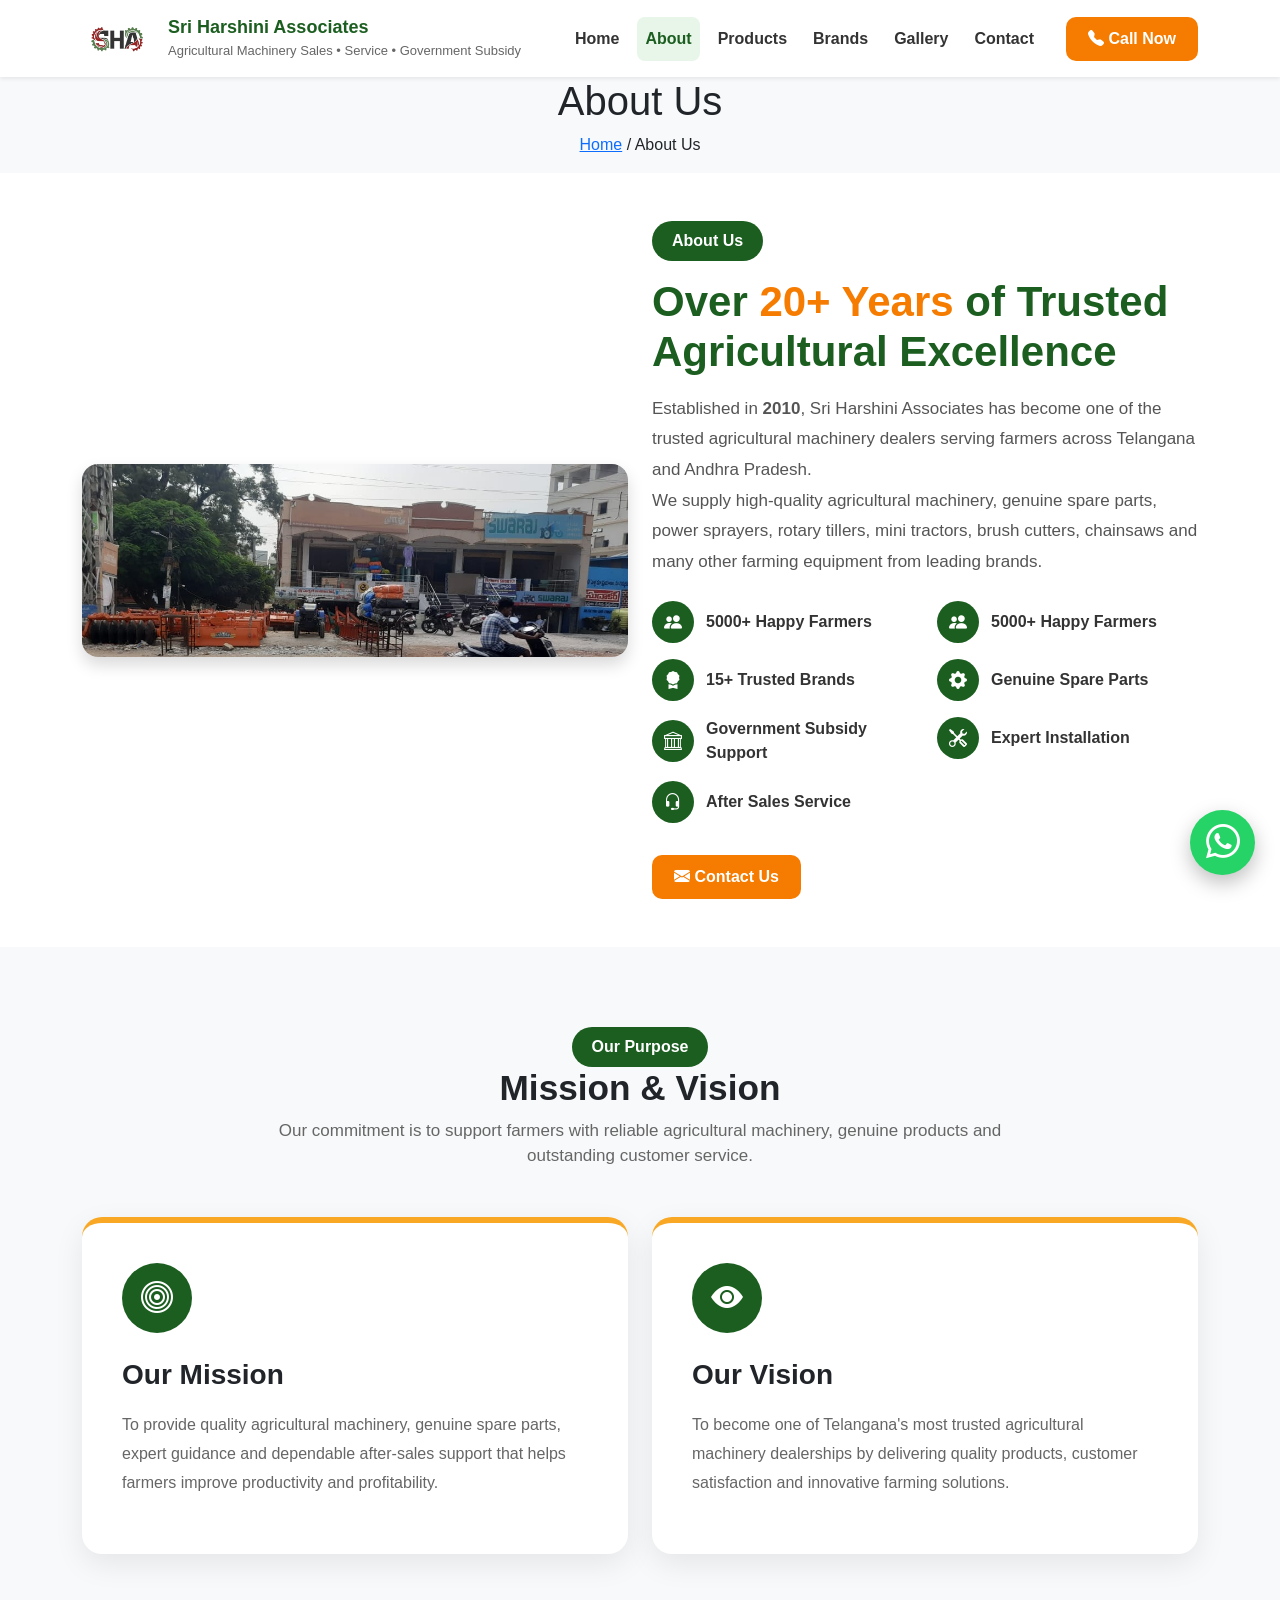
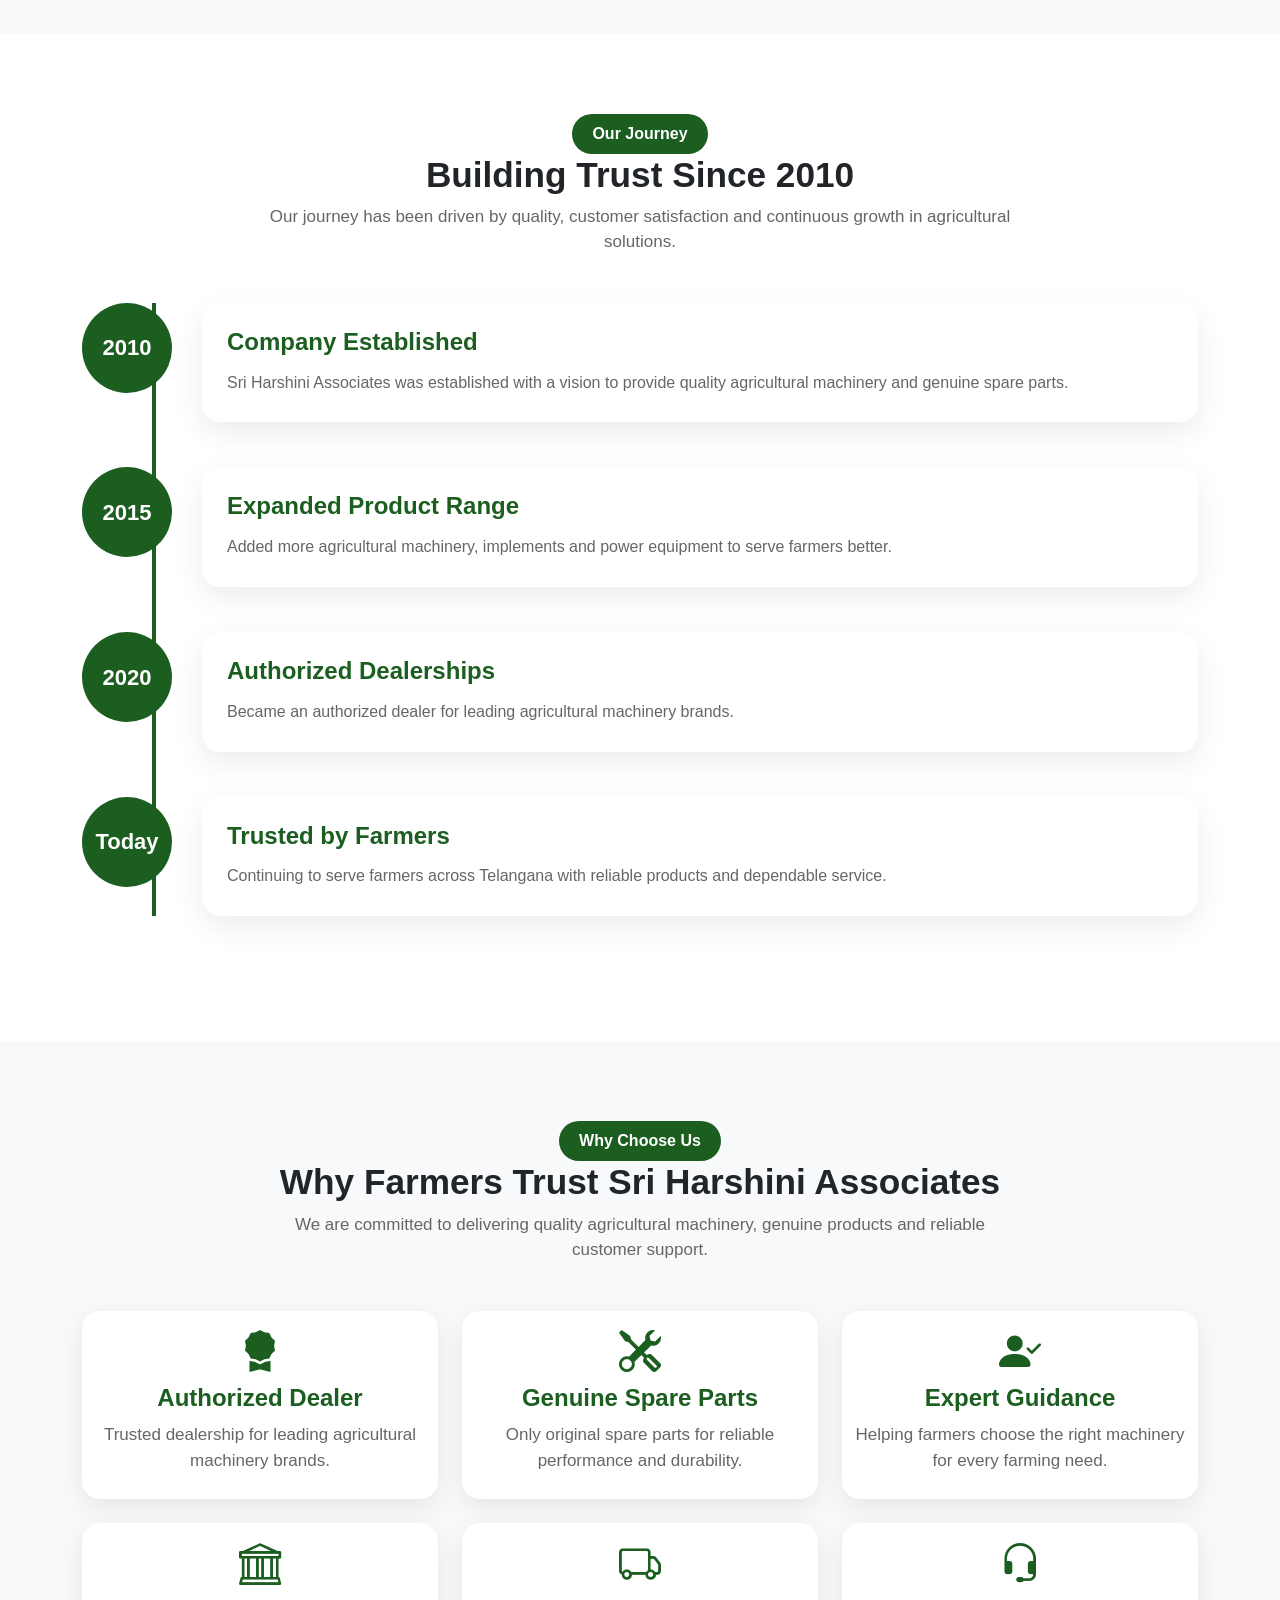
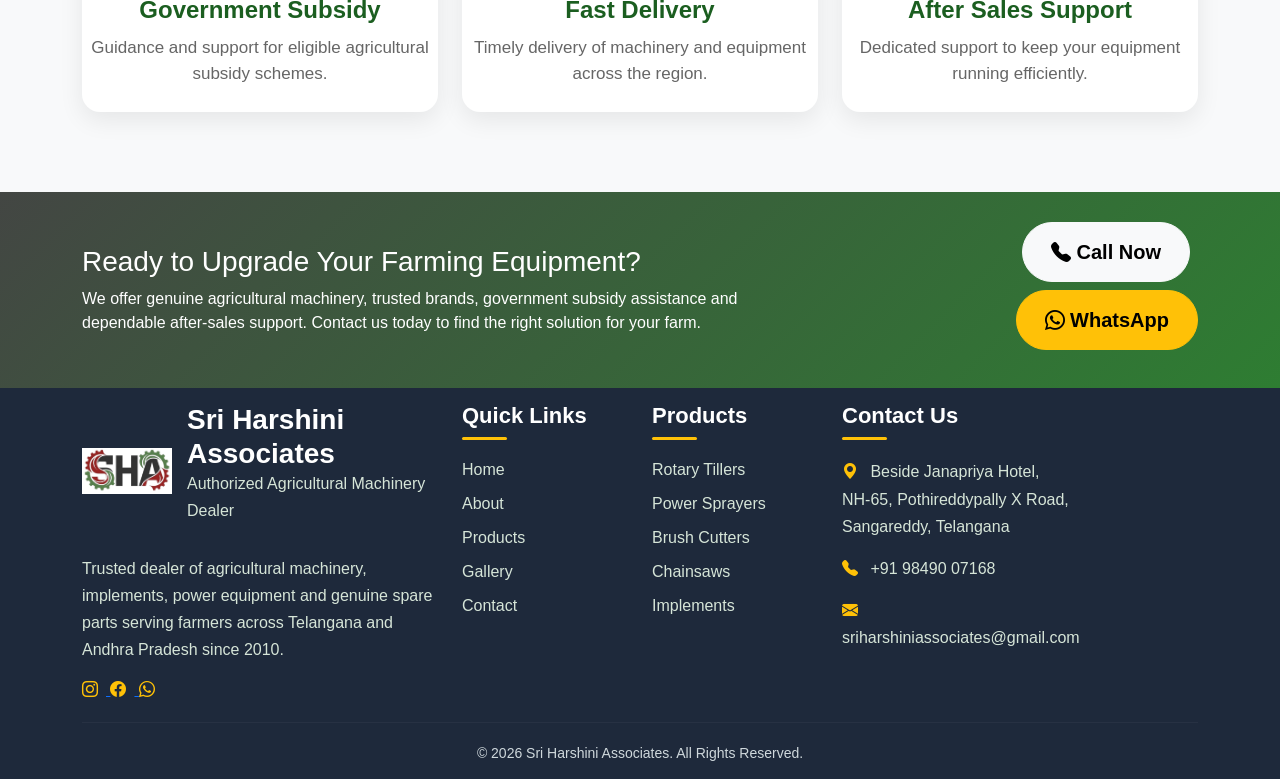
<file: about.html>
<!DOCTYPE html>
<html lang="en">

<head>

    <meta charset="UTF-8">
    <meta name="viewport" content="width=device-width, initial-scale=1.0">

        <title>
        About Us | Sri Harshini Associates
        </title>

    <link rel="icon" href="favicon/favicon.ico">

    <!-- Bootstrap -->
    <link href="https://cdn.jsdelivr.net/npm/bootstrap@5.3.7/dist/css/bootstrap.min.css" rel="stylesheet">

    <!-- Bootstrap Icons -->
    <link href="https://cdn.jsdelivr.net/npm/bootstrap-icons@1.13.1/font/bootstrap-icons.min.css" rel="stylesheet">

    <!-- Custom CSS -->
    <link rel="stylesheet" href="assets/css/style.css">

</head>

<body>
<!-- Navigation -->

<!-- ================= NAVBAR ================= -->

<nav class="navbar navbar-expand-lg sticky-top shadow-sm bg-white">

    <div class="container">

        <!-- Logo + Company -->

        <a class="navbar-brand d-flex align-items-center" href="index.html">

            <img src="assets/images/logo/logo.png"
                 alt="Sri Harshini Associates"
                 class="logo me-3">

            <div>

                 <h5 class="company-name">
                    Sri Harshini Associates
                </h5>

                <p class="company-tagline">
                    Agricultural Machinery Sales • Service • Government Subsidy
                </p>

            </div>

        </a>

        <!-- Mobile Button -->

        <button class="navbar-toggler"
                type="button"
                data-bs-toggle="collapse"
                data-bs-target="#navbarNav">

            <span class="navbar-toggler-icon"></span>

        </button>

        <!-- Menu -->

        <div class="collapse navbar-collapse" id="navbarNav">

            <ul class="navbar-nav ms-auto align-items-lg-center">

                <li class="nav-item">
                    <a class="nav-link" href="index.html">Home</a>
                </li>

                <li class="nav-item">
                    <a class="nav-link active" href="about.html">About</a>
                </li>

                <li class="nav-item">
                    <a class="nav-link" href="products.html">Products</a>
                </li>

                <li class="nav-item">
                    <a class="nav-link" href="brands.html">Brands</a>
                </li>

                <li class="nav-item">
                    <a class="nav-link" href="gallery.html">Gallery</a>
                </li>

                <li class="nav-item">
                    <a class="nav-link" href="contact.html">Contact</a>
                </li>

            </ul>

            <a href="tel:+919849007168" class="btn call-btn ms-lg-4 mt-3 mt-lg-0">

                <i class="bi bi-telephone-fill"></i>

                Call Now

            </a>

        </div>

    </div>

</nav>
<!-- ===========================
        PAGE BANNER
============================ -->

<section class="page-banner">

    <div class="container text-center">

        <h1>About Us</h1>

        <p>
            <a href="index.html">Home</a>
            <span>/</span>
            About Us
        </p>

    </div>

</section>
<!-- ================= ABOUT US ================= -->

<section class="about-section py-5" id="about">
    <div class="container">

        <div class="row align-items-center">

            <!-- Left Image -->

            <div class="col-lg-6 mb-4 mb-lg-0">

                <img src="assets/images/hero/about-showroom.jpg"
                     class="img-fluid rounded-4 shadow"
                     alt="Sri Harshini Associates">

            </div>

            <!-- Right Content -->

            <div class="col-lg-6">

                <span class="section-tag">About Us</span>

                <h2 class="section-title mt-3">
                    Over <span class="highlight-text">20+ Years</span> of Trusted Agricultural Excellence
                </h2>

                <p class="section-subtitle mt-3">

                    Established in <strong>2010</strong>, Sri Harshini Associates has become one of the trusted agricultural machinery dealers serving farmers across Telangana and Andhra Pradesh.

                </p>

                <p>

                    We supply high-quality agricultural machinery, genuine spare parts, power sprayers, rotary tillers, mini tractors, brush cutters, chainsaws and many other farming equipment from leading brands.

                </p>

                <div class="row mt-4">

                    <div class="col-6 mb-3">
                        <div class="about-feature">
                            <i class="bi bi-people-fill"></i>
                            <span>5000+ Happy Farmers</span>
                        </div>
                    </div>

                    <div class="col-6 mb-3">
                        <div class="about-feature">
                            <i class="bi bi-people-fill"></i>
                            <span>5000+ Happy Farmers</span>
                        </div>
                    </div>

                    <div class="col-6 mb-3">
                        <div class="about-feature">
                            <i class="bi bi-award-fill"></i>
                            <span>15+ Trusted Brands</span>
                        </div>
                    </div>

                    <div class="col-6 mb-3">
                        <div class="about-feature">
                            <i class="bi bi-gear-fill"></i>
                            <span>Genuine Spare Parts</span>
                        </div>
                    </div>

                    <div class="col-6 mb-3">
                        <div class="about-feature">
                            <i class="bi bi-bank"></i>
                            <span>Government Subsidy Support</span>
                        </div>
                    </div>

                    <div class="col-6 mb-3">
                        <div class="about-feature">
                            <i class="bi bi-tools"></i>
                            <span>Expert Installation</span>
                        </div>
                    </div>

                    <div class="col-6 mb-3">
                        <div class="about-feature">
                            <i class="bi bi-headset"></i>
                            <span>After Sales Service</span>
                        </div>
                    </div>
                </div>

                <a href="contact.html" class="btn call-btn mt-3">
                    <i class="bi bi-envelope-fill"></i>
                    Contact Us
                </a>

            </div>

        </div>

    </div>
</section>

<!-- ===========================
        MISSION & VISION
============================ -->

<section class="mission-section">

    <div class="container">

        <div class="text-center mb-5">

            <span class="section-tag">Our Purpose</span>

            <h2 class="section-title">
                Mission & Vision
            </h2>

            <p class="section-subtitle">
                Our commitment is to support farmers with reliable agricultural machinery,
                genuine products and outstanding customer service.
            </p>

        </div>

        <div class="row g-4">

            <!-- Mission -->

            <div class="col-lg-6">

                <div class="mission-card">

                    <div class="mission-icon">

                        <i class="bi bi-bullseye"></i>

                    </div>

                    <h3>Our Mission</h3>

                    <p>

                        To provide quality agricultural machinery, genuine spare parts,
                        expert guidance and dependable after-sales support that helps
                        farmers improve productivity and profitability.

                    </p>

                </div>

            </div>

            <!-- Vision -->

            <div class="col-lg-6">

                <div class="mission-card">

                    <div class="mission-icon">

                        <i class="bi bi-eye-fill"></i>

                    </div>

                    <h3>Our Vision</h3>

                    <p>

                        To become one of Telangana's most trusted agricultural machinery
                        dealerships by delivering quality products, customer satisfaction
                        and innovative farming solutions.

                    </p>

                </div>

            </div>

        </div>

    </div>

</section>
<!-- ===========================
        OUR JOURNEY
============================ -->

<section class="timeline-section">

    <div class="container">

        <div class="text-center mb-5">

            <span class="section-tag">Our Journey</span>

            <h2 class="section-title">
                Building Trust Since 2010
            </h2>

            <p class="section-subtitle">
                Our journey has been driven by quality, customer satisfaction and continuous growth in agricultural solutions.
            </p>

        </div>

        <div class="timeline">

            <div class="timeline-item">
                <div class="timeline-year">2010</div>
                <div class="timeline-content">
                    <h4>Company Established</h4>
                    <p>Sri Harshini Associates was established with a vision to provide quality agricultural machinery and genuine spare parts.</p>
                </div>
            </div>

            <div class="timeline-item">
                <div class="timeline-year">2015</div>
                <div class="timeline-content">
                    <h4>Expanded Product Range</h4>
                    <p>Added more agricultural machinery, implements and power equipment to serve farmers better.</p>
                </div>
            </div>

            <div class="timeline-item">
                <div class="timeline-year">2020</div>
                <div class="timeline-content">
                    <h4>Authorized Dealerships</h4>
                    <p>Became an authorized dealer for leading agricultural machinery brands.</p>
                </div>
            </div>

            <div class="timeline-item">
                <div class="timeline-year">Today</div>
                <div class="timeline-content">
                    <h4>Trusted by Farmers</h4>
                    <p>Continuing to serve farmers across Telangana with reliable products and dependable service.</p>
                </div>
            </div>

        </div>

    </div>

</section>
<!-- ===========================
        WHY CHOOSE US
============================ -->

<section class="why-about-section">

    <div class="container">

        <div class="text-center mb-5">

            <span class="section-tag">Why Choose Us</span>

            <h2 class="section-title">
                Why Farmers Trust Sri Harshini Associates
            </h2>

            <p class="section-subtitle">
                We are committed to delivering quality agricultural machinery, genuine products and reliable customer support.
            </p>

        </div>

        <div class="row g-4">

            <div class="col-lg-4 col-md-6">
                <div class="why-card">
                    <i class="bi bi-award-fill"></i>
                    <h4>Authorized Dealer</h4>
                    <p>Trusted dealership for leading agricultural machinery brands.</p>
                </div>
            </div>

            <div class="col-lg-4 col-md-6">
                <div class="why-card">
                    <i class="bi bi-tools"></i>
                    <h4>Genuine Spare Parts</h4>
                    <p>Only original spare parts for reliable performance and durability.</p>
                </div>
            </div>

            <div class="col-lg-4 col-md-6">
                <div class="why-card">
                    <i class="bi bi-person-check-fill"></i>
                    <h4>Expert Guidance</h4>
                    <p>Helping farmers choose the right machinery for every farming need.</p>
                </div>
            </div>

            <div class="col-lg-4 col-md-6">
                <div class="why-card">
                    <i class="bi bi-bank"></i>
                    <h4>Government Subsidy</h4>
                    <p>Guidance and support for eligible agricultural subsidy schemes.</p>
                </div>
            </div>

            <div class="col-lg-4 col-md-6">
                <div class="why-card">
                    <i class="bi bi-truck"></i>
                    <h4>Fast Delivery</h4>
                    <p>Timely delivery of machinery and equipment across the region.</p>
                </div>
            </div>

            <div class="col-lg-4 col-md-6">
                <div class="why-card">
                    <i class="bi bi-headset"></i>
                    <h4>After Sales Support</h4>
                    <p>Dedicated support to keep your equipment running efficiently.</p>
                </div>
            </div>

        </div>

    </div>

</section>
<!-- ===========================
        CALL TO ACTION
============================ -->

<section class="cta-section">

    <div class="container">

        <div class="row align-items-center">

            <div class="col-lg-8">

                <h3>Ready to Upgrade Your Farming Equipment?</h3>
                    We offer genuine agricultural machinery, trusted brands,
                    government subsidy assistance and dependable after-sales support.
                    Contact us today to find the right solution for your farm.

            </div>

            <div class="col-lg-4 text-lg-end text-center mt-4 mt-lg-0">

                <a href="tel:+919849007168" class="btn btn-light btn-lg me-2 mb-2">
                    <i class="bi bi-telephone-fill"></i>
                    Call Now
                </a>

                <a href="https://wa.me/919849007168"
                   target="_blank"
                   class="btn btn-warning btn-lg mb-2">

                    <i class="bi bi-whatsapp"></i>

                    WhatsApp

                </a>

            </div>

        </div>

    </div>

</section>
<!-- =========================================
                FOOTER
========================================== -->

<footer class="footer">

    <div class="container">

        <div class="row gy-4">

            <!-- Company -->

<div class="col-lg-4 col-md-6">

    <div class="footer-brand">

        <img src="assets/images/logo/logoW.png"
             alt="Sri Harshini Associates"
             class="footer-logo">

        <div>

            <h4>Sri Harshini Associates</h4>

            <p class="footer-tagline">
                Authorized Agricultural Machinery Dealer
            </p>

        </div>

    </div>

    <p class="footer-about">

        Trusted dealer of agricultural machinery, implements,
        power equipment and genuine spare parts serving farmers
        across Telangana and Andhra Pradesh since 2010.

    </p>

    <div class="footer-social">

        <a href="https://www.instagram.com/sri_harshini_associates?igsh=MTk2Z3ZxcjdnaGhsOA=="
           target="_blank">

            <i class="bi bi-instagram"></i>

        </a>

        <a href="#">

            <i class="bi bi-facebook"></i>

        </a>

        <a href="https://wa.me/919849007168"
           target="_blank">

            <i class="bi bi-whatsapp"></i>

        </a>

    </div>

</div>

            <!-- Quick Links -->

            <div class="col-lg-2 col-md-6">

                <h5>Quick Links</h5>

                <ul class="footer-links">

                    <li><a href="index.html">Home</a></li>

                    <li><a href="about.html">About</a></li>

                    <li><a href="products.html">Products</a></li>

                    <li><a href="gallery.html">Gallery</a></li>

                    <li><a href="contact.html">Contact</a></li>

                </ul>

            </div>

            <!-- Products -->

            <div class="col-lg-2 col-md-6">

                <h5>Products</h5>

                <ul class="footer-links">

                    <li><a href="products.html#rotary-tillers">Rotary Tillers</a></li>

                    <li><a href="products.html#power-sprayers">Power Sprayers</a></li>

                    <li><a href="products.html#brush-cutters">Brush Cutters</a></li>

                    <li><a href="products.html#chainsaws">Chainsaws</a></li>

                    <li><a href="products.html#implements">Implements</a></li>

                </ul>

            </div>

            <!-- Contact -->

            <div class="col-lg-3 col-md-6">

                <h5>Contact Us</h5>

                <p>

                    <i class="bi bi-geo-alt-fill"></i>

                    Beside Janapriya Hotel,<br>

                    NH-65, Pothireddypally X Road,<br>

                    Sangareddy, Telangana

                </p>

                <p>

                    <i class="bi bi-telephone-fill"></i>

                    +91 98490 07168

                </p>

                <p>

                    <i class="bi bi-envelope-fill"></i>

                    sriharshiniassociates@gmail.com

                </p>

            </div>

        </div>

        <hr>

        <div class="footer-bottom">
                © 2026 Sri Harshini Associates. All Rights Reserved.
        </div>

    </div>

</footer>
<!-- =============================
     FLOATING WHATSAPP
============================= -->

<a href="https://wa.me/919849007168?text=Hello%20Sri%20Harshini%20Associates,%20I%20am%20interested%20in%20your%20agricultural%20machinery."
   class="whatsapp-float"
   target="_blank"
   aria-label="Chat on WhatsApp">

    <i class="bi bi-whatsapp"></i>

</a>

<!-- =============================
      SCROLL TO TOP
============================= -->

<button id="scrollTopBtn">

    <i class="bi bi-arrow-up"></i>

</button>

<script src="assets/js/scroll.js"></script>

<script src="https://cdn.jsdelivr.net/npm/bootstrap@5.3.7/dist/js/bootstrap.bundle.min.js"></script>

</body>

</html>
</file>
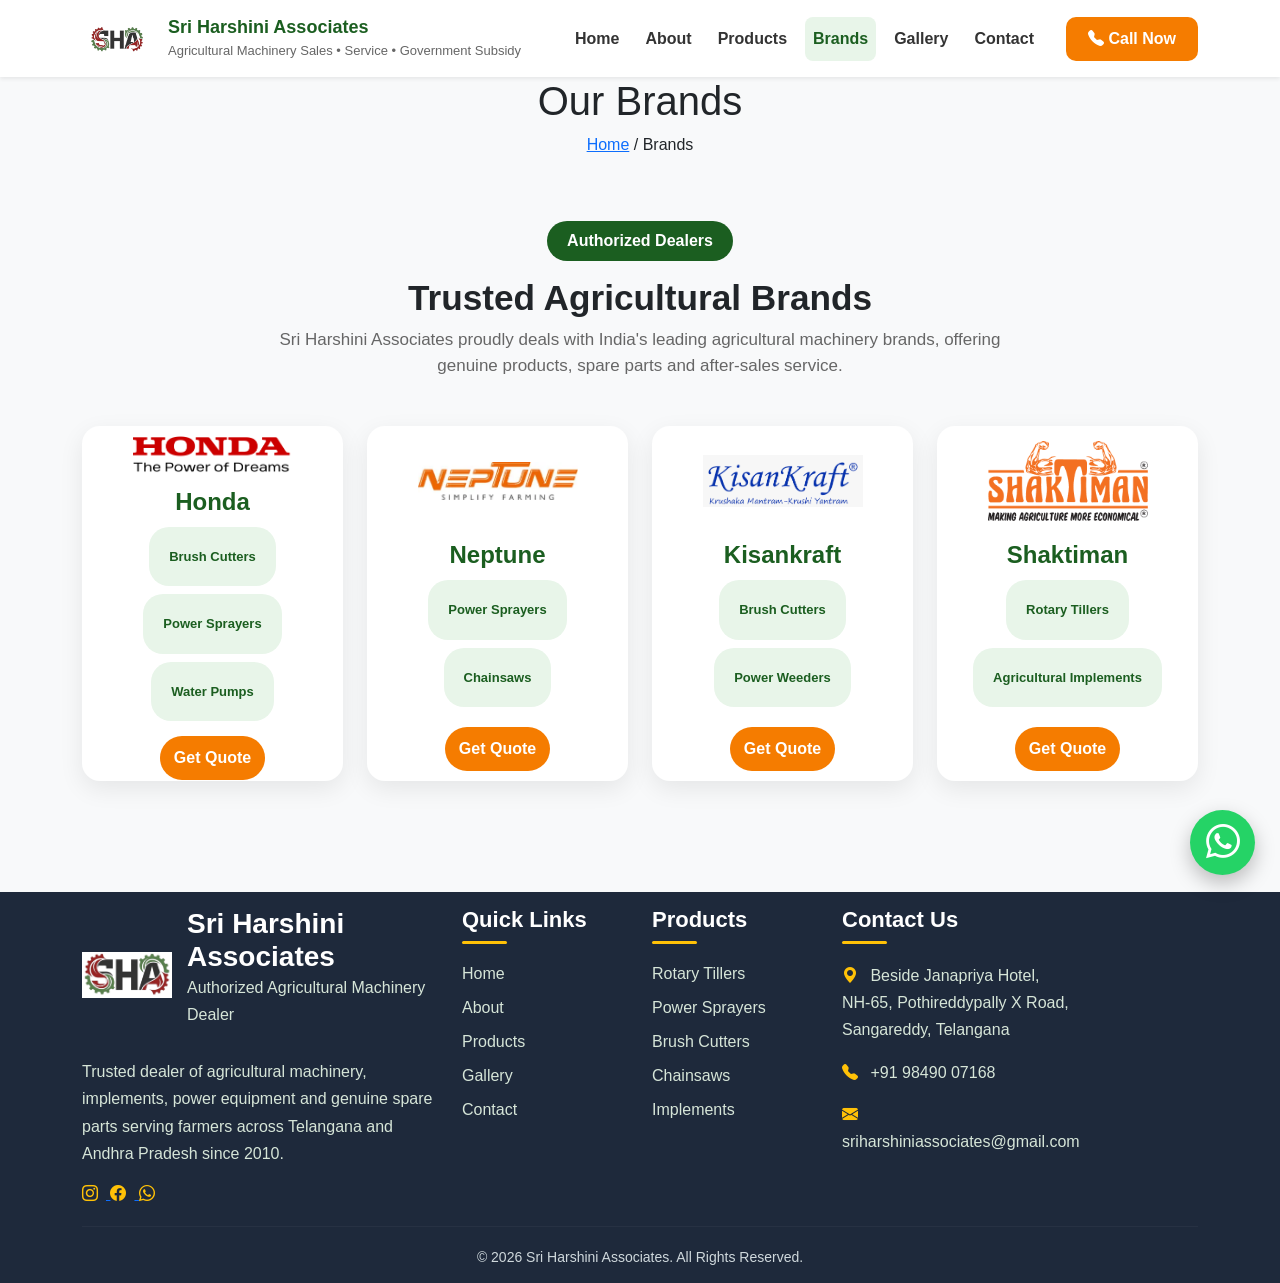
<file: brands.html>
<!DOCTYPE html>
<html lang="en">

<head>

    <meta charset="UTF-8">
    <meta name="viewport" content="width=device-width, initial-scale=1.0">

        <title>
        Gallery | Sri Harshini Associates
        </title>

    <link rel="icon" href="favicon/favicon.ico">

    <!-- Bootstrap -->
    <link href="https://cdn.jsdelivr.net/npm/bootstrap@5.3.7/dist/css/bootstrap.min.css" rel="stylesheet">

    <!-- Bootstrap Icons -->
    <link href="https://cdn.jsdelivr.net/npm/bootstrap-icons@1.13.1/font/bootstrap-icons.min.css" rel="stylesheet">

    <!-- Custom CSS -->
    <link rel="stylesheet" href="assets/css/style.css">

</head>

<body>
<!-- Navigation -->

<!-- ================= NAVBAR ================= -->

<nav class="navbar navbar-expand-lg sticky-top shadow-sm bg-white">

    <div class="container">

        <!-- Logo + Company -->

        <a class="navbar-brand d-flex align-items-center" href="index.html">

            <img src="assets/images/logo/logo.png"
                 alt="Sri Harshini Associates"
                 class="logo me-3">

            <div>

                 <h5 class="company-name">
                    Sri Harshini Associates
                </h5>

                <p class="company-tagline">
                    Agricultural Machinery Sales • Service • Government Subsidy
                </p>

            </div>

        </a>

        <!-- Mobile Button -->

        <button class="navbar-toggler"
                type="button"
                data-bs-toggle="collapse"
                data-bs-target="#navbarNav">

            <span class="navbar-toggler-icon"></span>

        </button>

        <!-- Menu -->

        <div class="collapse navbar-collapse" id="navbarNav">

            <ul class="navbar-nav ms-auto align-items-lg-center">

                <li class="nav-item">
                    <a class="nav-link" href="index.html">Home</a>
                </li>

                <li class="nav-item">
                    <a class="nav-link" href="about.html">About</a>
                </li>

                <li class="nav-item">
                    <a class="nav-link" href="products.html">Products</a>
                </li>

                <li class="nav-item">
                    <a class="nav-link active" href="brands.html">Brands</a>
                </li>

                <li class="nav-item">
                    <a class="nav-link" href="gallery.html">Gallery</a>
                </li>

                <li class="nav-item">
                    <a class="nav-link" href="contact.html">Contact</a>
                </li>

            </ul>

            <a href="tel:+919849007168" class="btn call-btn ms-lg-4 mt-3 mt-lg-0">

                <i class="bi bi-telephone-fill"></i>

                Call Now

            </a>

        </div>

    </div>

</nav>
<!-- ===========================
        PAGE BANNER
============================ -->

<section class="page-banner">

    <div class="container text-center">

        <h1>Our Brands</h1>

        <p>
        <a href="index.html">Home</a>
        <span>/</span>
        Brands
        </p>

    </div>

</section>
<!-- =========================================
            BRANDS INTRO
========================================== -->

<section class="brands-intro py-5">

    <div class="container text-center">

        <span class="section-tag">Authorized Dealers</span>

        <h2 class="section-title mt-3">
            Trusted Agricultural Brands
        </h2>

        <p class="section-subtitle">

            Sri Harshini Associates proudly deals with India's leading agricultural machinery brands, offering genuine products, spare parts and after-sales service.

        </p>

    </div>

</section>
<!-- =========================================
            BRANDS GRID
========================================== -->

<section class="brands-section pb-5">

    <div class="container">

        <div class="row g-4">

            <!-- Honda -->

            <div class="col-lg-3 col-md-6">

                <div class="brand-card">

                    <img src="assets/images/brands/honda.png"
                         alt="Honda">

                    <h4>Honda</h4>

                        <div class="brand-products">

                            <span>Brush Cutters</span>

                            <span>Power Sprayers</span>

                            <span>Water Pumps</span>

                        </div>

                    <a href="contact.html"
                       class="btn call-btn">

                        Get Quote

                    </a>

                </div>

            </div>

            <!-- Neptune -->

            <div class="col-lg-3 col-md-6">

                <div class="brand-card">

                    <img src="assets/images/brands/neptune.png"
                         alt="Neptune">

                    <h4>Neptune</h4>
                    <div class="brand-products">
                        <span>Power Sprayers</span>
                        <span>Chainsaws</span>
                    </div>

                    <a href="contact.html"
                       class="btn call-btn">

                        Get Quote

                    </a>

                </div>

            </div>

            <!-- Kisankraft -->

            <div class="col-lg-3 col-md-6">

                <div class="brand-card">

                    <img src="assets/images/brands/kisankraft.png"
                         alt="Kisankraft">

                    <h4>Kisankraft</h4>
                    <div class="brand-products">
                        <span>Brush Cutters</span>
                        <span>Power Weeders</span>
                    </div>

                    <a href="contact.html"
                       class="btn call-btn">

                        Get Quote

                    </a>

                </div>

            </div>

            <!-- Shaktiman -->

            <div class="col-lg-3 col-md-6">

                <div class="brand-card">

                    <img src="assets/images/brands/shaktiman.png"
                         alt="Shaktiman">

                    <h4>Shaktiman</h4>
                    <div class="brand-products">
                        <span>Rotary Tillers</span>
                        <span>Agricultural Implements</span>
                    </div>
                    <a href="contact.html"
                       class="btn call-btn">

                        Get Quote

                    </a>

                </div>

            </div>

        </div>

    </div>

</section>
<!-- =========================================
                FOOTER
========================================== -->
<footer class="footer">

    <div class="container">

        <div class="row gy-4">

            <!-- Company -->

<div class="col-lg-4 col-md-6">

    <div class="footer-brand">

        <img src="assets/images/logo/logoW.png"
             alt="Sri Harshini Associates"
             class="footer-logo">

        <div>

            <h4>Sri Harshini Associates</h4>

            <p class="footer-tagline">
                Authorized Agricultural Machinery Dealer
            </p>

        </div>

    </div>

    <p class="footer-about">

        Trusted dealer of agricultural machinery, implements,
        power equipment and genuine spare parts serving farmers
        across Telangana and Andhra Pradesh since 2010.

    </p>

    <div class="footer-social">

        <a href="https://www.instagram.com/sri_harshini_associates?igsh=MTk2Z3ZxcjdnaGhsOA=="
           target="_blank">

            <i class="bi bi-instagram"></i>

        </a>

        <a href="#">

            <i class="bi bi-facebook"></i>

        </a>

        <a href="https://wa.me/919849007168"
           target="_blank">

            <i class="bi bi-whatsapp"></i>

        </a>

    </div>

</div>

            <!-- Quick Links -->

            <div class="col-lg-2 col-md-6">

                <h5>Quick Links</h5>

                <ul class="footer-links">

                    <li><a href="index.html">Home</a></li>

                    <li><a href="about.html">About</a></li>

                    <li><a href="products.html">Products</a></li>

                    <li><a href="gallery.html">Gallery</a></li>

                    <li><a href="contact.html">Contact</a></li>

                </ul>

            </div>

            <!-- Products -->

            <div class="col-lg-2 col-md-6">

                <h5>Products</h5>

                <ul class="footer-links">

                    <li><a href="products.html#rotary-tillers">Rotary Tillers</a></li>

                    <li><a href="products.html#power-sprayers">Power Sprayers</a></li>

                    <li><a href="products.html#brush-cutters">Brush Cutters</a></li>

                    <li><a href="products.html#chainsaws">Chainsaws</a></li>

                    <li><a href="products.html#implements">Implements</a></li>

                </ul>

            </div>

            <!-- Contact -->

            <div class="col-lg-3 col-md-6">

                <h5>Contact Us</h5>

                <p>

                    <i class="bi bi-geo-alt-fill"></i>

                    Beside Janapriya Hotel,<br>

                    NH-65, Pothireddypally X Road,<br>

                    Sangareddy, Telangana

                </p>

                <p>

                    <i class="bi bi-telephone-fill"></i>

                    +91 98490 07168

                </p>

                <p>

                    <i class="bi bi-envelope-fill"></i>

                    sriharshiniassociates@gmail.com

                </p>

            </div>

        </div>

        <hr>

        <div class="footer-bottom">
                © 2026 Sri Harshini Associates. All Rights Reserved.
        </div>

    </div>

</footer>
<!-- =============================
     FLOATING WHATSAPP
============================= -->

<a href="https://wa.me/919849007168?text=Hello%20Sri%20Harshini%20Associates,%20I%20am%20interested%20in%20your%20agricultural%20machinery."
   class="whatsapp-float"
   target="_blank"
   aria-label="Chat on WhatsApp">

    <i class="bi bi-whatsapp"></i>

</a>

<!-- =============================
      SCROLL TO TOP
============================= -->

<button id="scrollTopBtn">

    <i class="bi bi-arrow-up"></i>

</button>

<script src="assets/js/scroll.js"></script>

<script src="https://cdn.jsdelivr.net/npm/bootstrap@5.3.7/dist/js/bootstrap.bundle.min.js"></script>

</body>

</html>
</file>
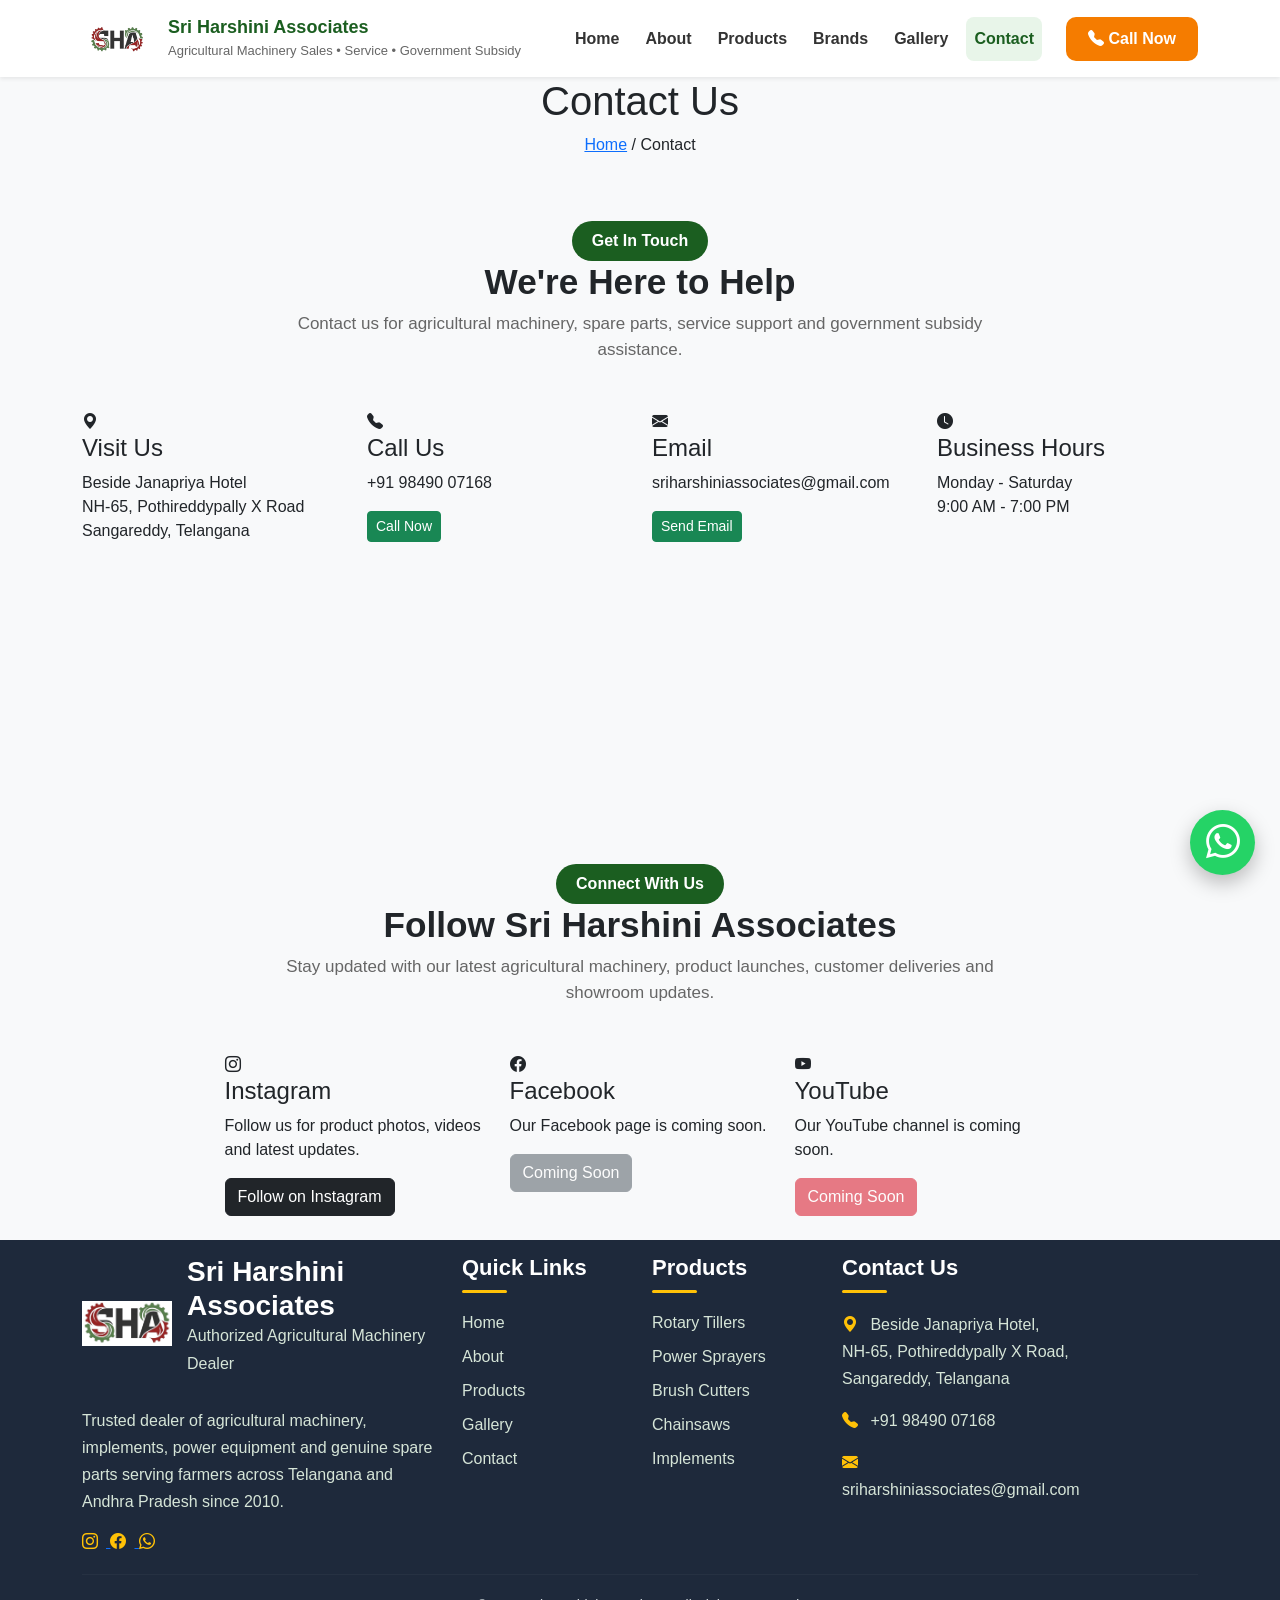
<file: contact.html>
<!DOCTYPE html>
<html lang="en">

<head>

    <meta charset="UTF-8">
    <meta name="viewport" content="width=device-width, initial-scale=1.0">

        <title>
        Contact Us | Sri Harshini Associates
        </title>

    <link rel="icon" href="favicon/favicon.ico">

    <!-- Bootstrap -->
    <link href="https://cdn.jsdelivr.net/npm/bootstrap@5.3.7/dist/css/bootstrap.min.css" rel="stylesheet">

    <!-- Bootstrap Icons -->
    <link href="https://cdn.jsdelivr.net/npm/bootstrap-icons@1.13.1/font/bootstrap-icons.min.css" rel="stylesheet">

    <!-- Custom CSS -->
    <link rel="stylesheet" href="assets/css/style.css">

</head>

<body>
<!-- Navigation -->

<!-- ================= NAVBAR ================= -->

<nav class="navbar navbar-expand-lg sticky-top shadow-sm bg-white">

    <div class="container">

        <!-- Logo + Company -->

        <a class="navbar-brand d-flex align-items-center" href="index.html">

            <img src="assets/images/logo/logo.png"
                 alt="Sri Harshini Associates"
                 class="logo me-3">

            <div>

                 <h5 class="company-name">
                    Sri Harshini Associates
                </h5>

                <p class="company-tagline">
                    Agricultural Machinery Sales • Service • Government Subsidy
                </p>

            </div>

        </a>

        <!-- Mobile Button -->

        <button class="navbar-toggler"
                type="button"
                data-bs-toggle="collapse"
                data-bs-target="#navbarNav">

            <span class="navbar-toggler-icon"></span>

        </button>

        <!-- Menu -->

        <div class="collapse navbar-collapse" id="navbarNav">

            <ul class="navbar-nav ms-auto align-items-lg-center">

                <li class="nav-item">
                    <a class="nav-link" href="index.html">Home</a>
                </li>

                <li class="nav-item">
                    <a class="nav-link" href="about.html">About</a>
                </li>

                <li class="nav-item">
                    <a class="nav-link" href="products.html">Products</a>
                </li>

                <li class="nav-item">
                    <a class="nav-link" href="brands.html">Brands</a>
                </li>

                <li class="nav-item">
                    <a class="nav-link" href="gallery.html">Gallery</a>
                </li>

                <li class="nav-item">
                    <a class="nav-link active" href="contact.html">Contact</a>
                </li>

            </ul>

            <a href="tel:+919849007168" class="btn call-btn ms-lg-4 mt-3 mt-lg-0">

                <i class="bi bi-telephone-fill"></i>

                Call Now

            </a>

        </div>

    </div>

</nav>
<!-- ===========================
        PAGE BANNER
============================ -->

<section class="page-banner">

    <div class="container text-center">

        <h1>Contact Us</h1>

        <p>
        <a href="index.html">Home</a>
        <span>/</span>
        Contact
        </p>

    </div>

</section>
<!-- =========================================
        CONTACT INFORMATION
========================================== -->

<section class="contact-info py-5">

    <div class="container">

        <div class="text-center mb-5">

            <span class="section-tag">Get In Touch</span>

            <h2 class="section-title">We're Here to Help</h2>

            <p class="section-subtitle">
                Contact us for agricultural machinery, spare parts, service support and government subsidy assistance.
            </p>

        </div>

        <div class="row g-4">

            <!-- Address -->

            <div class="col-lg-3 col-md-6">

                <div class="contact-card">

                    <i class="bi bi-geo-alt-fill"></i>

                    <h4>Visit Us</h4>
                    <p>

                        Beside Janapriya Hotel<br>

                        NH-65, Pothireddypally X Road<br>

                        Sangareddy, Telangana

                    </p>
                <iframe src="https://www.google.com/maps/embed?pb=!1m18!1m12!1m3!1d3441.7865053118803!2d78.0785886746313!3d17.588583596978992!2m3!1f0!2f0!3f0!3m2!1i1024!2i768!4f13.1!3m3!1m2!1s0x3bcbfb77530bf823%3A0xb284c46765d55e28!2sSri%20Harshini%20Associates%20Available%20All%20Agriculture%20implements!5e1!3m2!1sen!2sin!4v1785872739865!5m2!1sen!2sin" width="300" height="250" style="border:0;" allowfullscreen="" loading="lazy" referrerpolicy="strict-origin-when-cross-origin"></iframe>

                </div>

            </div>

            <!-- Phone -->

            <div class="col-lg-3 col-md-6">

                <div class="contact-card">

                    <i class="bi bi-telephone-fill"></i>

                    <h4>Call Us</h4>

                    <p>

                        +91 98490 07168

                    </p>

                    <a href="tel:+919849007168" class="btn btn-success btn-sm">

                        Call Now

                    </a>

                </div>

            </div>

            <!-- Email -->

            <div class="col-lg-3 col-md-6">

                <div class="contact-card">

                    <i class="bi bi-envelope-fill"></i>

                    <h4>Email</h4>

                    <p>

                        sriharshiniassociates@gmail.com

                    </p>

                    <a href="mailto:sriharshiniassociates@gmail.com"
                       class="btn btn-success btn-sm">

                        Send Email

                    </a>

                </div>

            </div>

            <!-- Hours -->

            <div class="col-lg-3 col-md-6">

                <div class="contact-card">

                    <i class="bi bi-clock-fill"></i>

                    <h4>Business Hours</h4>

                    <p>

                        Monday - Saturday<br>

                        9:00 AM - 7:00 PM

                    </p>

                </div>

            </div>

        </div>

    </div>

</section>
<!-- =========================================
            FOLLOW US
========================================== -->

<section class="social-section">

    <div class="container">

        <div class="text-center mb-5">

            <span class="section-tag">Connect With Us</span>

            <h2 class="section-title">Follow Sri Harshini Associates</h2>

            <p class="section-subtitle">
                Stay updated with our latest agricultural machinery, product launches, customer deliveries and showroom updates.
            </p>

        </div>

<div class="row justify-content-center g-8">

    <!-- Instagram -->

    <div class="col-lg-3 col-md-4 mb-4">

        <div class="social-card instagram">

            <i class="bi bi-instagram"></i>

            <h4>Instagram</h4>

            <p>
                Follow us for product photos, videos and latest updates.
            </p>

            <a href="https://www.instagram.com/sri_harshini_associates?igsh=MTk2Z3ZxcjdnaGhsOA=="
               target="_blank"
               class="btn btn-dark">

                Follow on Instagram

            </a>

        </div>

    </div>

    <!-- Facebook -->

    <div class="col-lg-3 col-md-4 mb-4">

        <div class="social-card facebook">

            <i class="bi bi-facebook"></i>

            <h4>Facebook</h4>

            <p>
                Our Facebook page is coming soon.
            </p>

            <a href="#"
               class="btn btn-secondary disabled">

                Coming Soon

            </a>

        </div>

    </div>

    <!-- YouTube -->

    <div class="col-lg-3 col-md-4 mb-4">

        <div class="social-card youtube">

            <i class="bi bi-youtube"></i>

            <h4>YouTube</h4>

            <p>
                Our YouTube channel is coming soon.
            </p>

            <a href="#"
               class="btn btn-danger disabled">

                Coming Soon

            </a>

        </div>

    </div>

</div>

    </div>

</section>
<!-- =========================================
                FOOTER
========================================== -->
<footer class="footer">

    <div class="container">

        <div class="row gy-4">

            <!-- Company -->

<div class="col-lg-4 col-md-6">

    <div class="footer-brand">

        <img src="assets/images/logo/logoW.png"
             alt="Sri Harshini Associates"
             class="footer-logo">

        <div>

            <h4>Sri Harshini Associates</h4>

            <p class="footer-tagline">
                Authorized Agricultural Machinery Dealer
            </p>

        </div>

    </div>

    <p class="footer-about">

        Trusted dealer of agricultural machinery, implements,
        power equipment and genuine spare parts serving farmers
        across Telangana and Andhra Pradesh since 2010.

    </p>

    <div class="footer-social">

        <a href="https://www.instagram.com/sri_harshini_associates?igsh=MTk2Z3ZxcjdnaGhsOA=="
           target="_blank">

            <i class="bi bi-instagram"></i>

        </a>

        <a href="#">

            <i class="bi bi-facebook"></i>

        </a>

        <a href="https://wa.me/919849007168"
           target="_blank">

            <i class="bi bi-whatsapp"></i>

        </a>

    </div>

</div>

            <!-- Quick Links -->

            <div class="col-lg-2 col-md-6">

                <h5>Quick Links</h5>

                <ul class="footer-links">

                    <li><a href="index.html">Home</a></li>

                    <li><a href="about.html">About</a></li>

                    <li><a href="products.html">Products</a></li>

                    <li><a href="gallery.html">Gallery</a></li>

                    <li><a href="contact.html">Contact</a></li>

                </ul>

            </div>

            <!-- Products -->

            <div class="col-lg-2 col-md-6">

                <h5>Products</h5>

                <ul class="footer-links">

                    <li><a href="products.html#rotary-tillers">Rotary Tillers</a></li>

                    <li><a href="products.html#power-sprayers">Power Sprayers</a></li>

                    <li><a href="products.html#brush-cutters">Brush Cutters</a></li>

                    <li><a href="products.html#chainsaws">Chainsaws</a></li>

                    <li><a href="products.html#implements">Implements</a></li>

                </ul>

            </div>

            <!-- Contact -->

            <div class="col-lg-3 col-md-6">

                <h5>Contact Us</h5>

                <p>

                    <i class="bi bi-geo-alt-fill"></i>

                    Beside Janapriya Hotel,<br>

                    NH-65, Pothireddypally X Road,<br>

                    Sangareddy, Telangana

                </p>

                <p>

                    <i class="bi bi-telephone-fill"></i>

                    +91 98490 07168

                </p>

                <p>

                    <i class="bi bi-envelope-fill"></i>

                    sriharshiniassociates@gmail.com

                </p>

            </div>

        </div>

        <hr>

        <div class="footer-bottom">
                © 2026 Sri Harshini Associates. All Rights Reserved.
        </div>

    </div>

</footer>
<!-- =============================
     FLOATING WHATSAPP
============================= -->

<a href="https://wa.me/919849007168?text=Hello%20Sri%20Harshini%20Associates,%20I%20am%20interested%20in%20your%20agricultural%20machinery."
   class="whatsapp-float"
   target="_blank"
   aria-label="Chat on WhatsApp">

    <i class="bi bi-whatsapp"></i>

</a>

<!-- =============================
      SCROLL TO TOP
============================= -->

<button id="scrollTopBtn">

    <i class="bi bi-arrow-up"></i>

</button>

<script src="assets/js/scroll.js"></script>

<script src="https://cdn.jsdelivr.net/npm/bootstrap@5.3.7/dist/js/bootstrap.bundle.min.js"></script>

</body>

</html>
</file>
<file: assets/css/style.css>
@import url("variables.css");
@import url("navbar.css");
@import url("hero.css");
@import url("about.css");
@import url("products.css");
@import url("brands.css");
@import url("gallery.css");
@import url("footer.css");
@import url("responsive.css");
@import url("WHATSAPP.css");
@import url("buttons.css");
@import url("whychoose.css");
/* ==========================
   GLOBAL
========================== */

body{
    font-family:Arial, Helvetica, sans-serif;
    background:#f8f9fa;
}


/*=========================
      Statistics Section
=========================*/
.stats-section{
    background:#166b2f;
    padding:5px 0;
    color:#fff;
}

.stats-section .section-tag{
    display:inline-block;
    background:#2c7a3f;
    padding:6px 18px;
    border-radius:10px;
    margin-bottom:5px;
}

.stats-section .section-title{
    font-size:16px;
    font-weight:700;
    margin:5px 0;
    line-height:1.2;
}

.stats-section .section-subtitle{
    font-size:12px;
    max-width:700px;
    margin:0 auto 5px;
    line-height:1.5;
}

.stat-box{
    
    padding:5px;
}

.stat-box h4{
    color: #ff9800;
    font-size:28px;
    margin-bottom:4px;
    line-height:1;
}

.stat-box p{
    
    font-size:12px;
    margin:0;
}
/* Mobile */

@media (max-width:768px){

.stats-section{
    padding:10px 0;
}

.stats-section .section-title{
    font-size:22px;
}

.stats-section .section-subtitle{
    font-size:16px;
    margin-bottom:5px;
}

.stat-box{
    padding:5px 0;
}

.stat-box h4{
    font-size:36px;
}

.stat-box p{
    font-size:16px;
}

}

/*==================================
        CTA SECTION
==================================*/

.cta-section{

    background:linear-gradient(135deg,#434643,#2E7D32);

    padding:30px 0;

    color:#fff;

}

.cta-section h2{

    font-size:38px;

    font-weight:700;

    margin-bottom:15px;

}

.cta-section p{

    color:#e8f5e9;

    font-size:18px;

    line-height:1.8;

}

.cta-section .btn{

    border-radius:40px;

    padding:14px 28px;

    font-weight:600;

}
</file>
